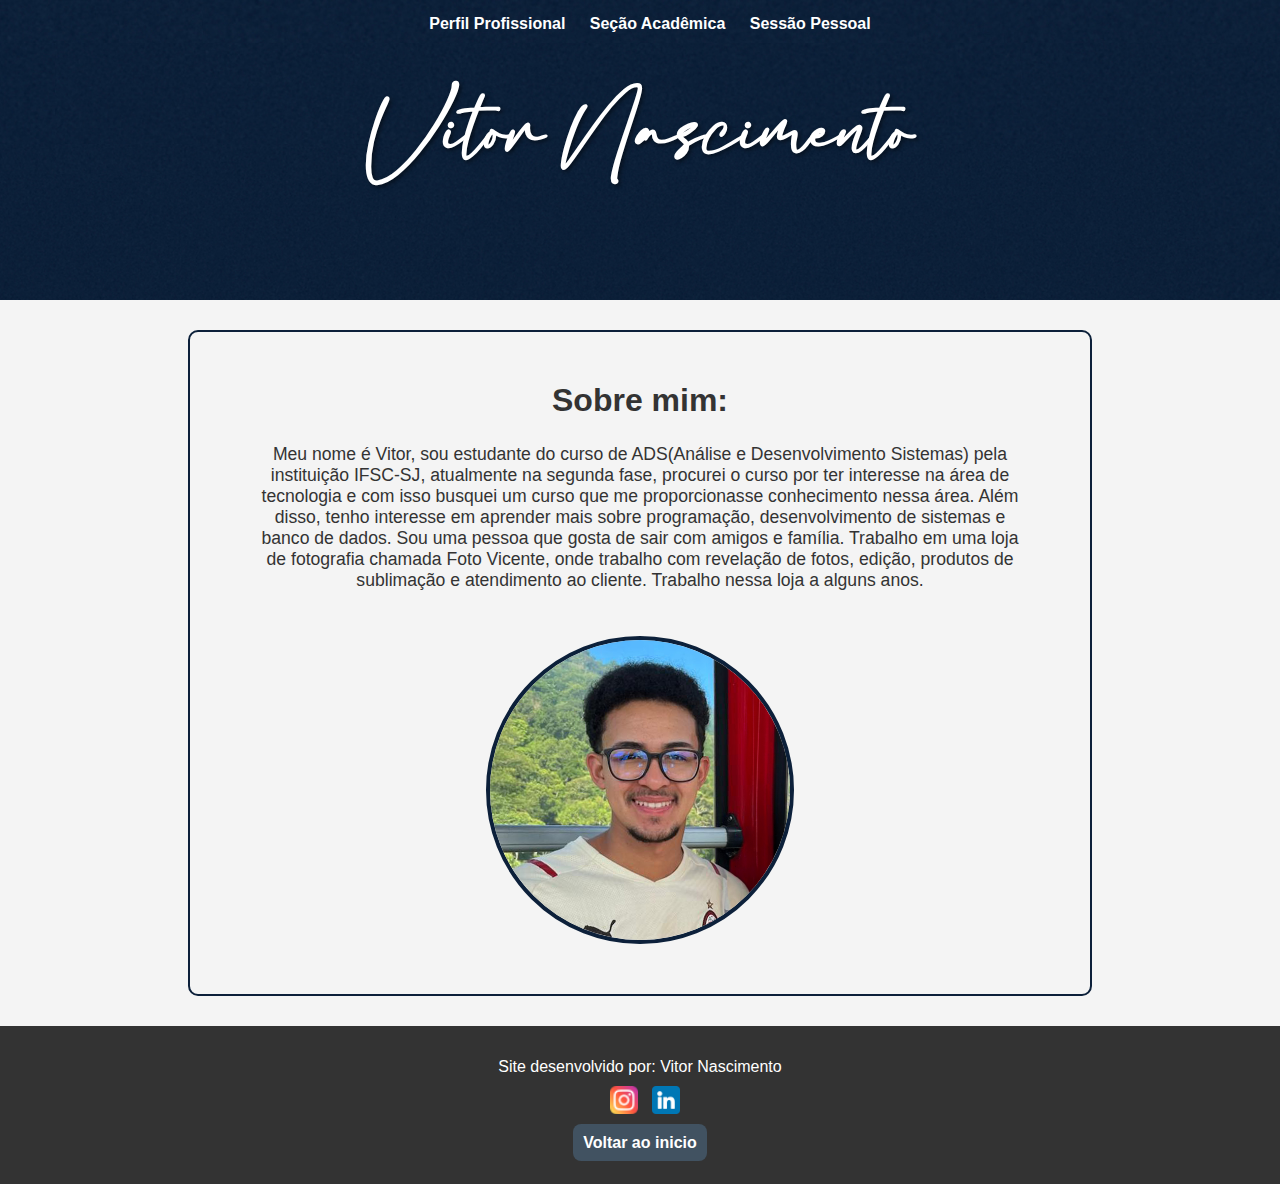
<file: site/paginas/index.html>
<!DOCTYPE html>
<html lang="pt-br">
<head>
    <meta charset="UTF-8">
    <meta name="viewport" content="width=device-width, initial-scale=1.0">
    <link rel="stylesheet" href="style.css">
    <title>Página pessoal</title>
</head>
<body>
    <header>
        <h1>Vitor Nascimento</h1>
    </header>
    <nav>
        <a href="profissional.html">Perfil Profissional</a>
        <a href="academico.html">Seção Acadêmica</a>
        <a href="pessoal.html">Sessão Pessoal</a>
    </nav>
    <main id="main">
        <div id="container-textmain">
            <h1 id="textmain">Sobre mim:</h1>
        <p id="paragrafo_main">Meu nome é Vitor, sou estudante do curso de ADS(Análise e Desenvolvimento Sistemas) pela instituição IFSC-SJ, atualmente na segunda fase, procurei o curso por ter interesse na área de tecnologia e com isso busquei um curso que me proporcionasse conhecimento nessa área. Além disso, tenho interesse em aprender mais sobre programação, desenvolvimento de sistemas e banco de dados. Sou uma pessoa que gosta de sair com amigos e família. Trabalho em uma loja de fotografia chamada Foto Vicente, onde trabalho com revelação de fotos, edição, produtos de sublimação e atendimento ao cliente. Trabalho nessa loja a alguns anos.</p>
        <div id="foto">
            <img class="mainfoto" src="../imagens/minha.jpg" alt="Foto-vitor">
        </div>
        </div>
    </main>
    <footer>
        <p>Site desenvolvido por: Vitor Nascimento</p>
        <p><a class="favicon-redes" href="https://www.instagram.com/vitortwn/" target="_blank"><img src="../imagens/instagram.png" alt="Instagram-icon"></a> <a href="https://www.linkedin.com/in/vitor-nascimento-3647a6301/" target="_blank"><img class="favicon-redes" src="../imagens/linkedin.png" alt="Linkedin-icon"></a></p>
        <p></p>
        <p><a id="voltar" href="#">Voltar ao inicio</a></p>
    </footer>
</body>
</html>
</file>
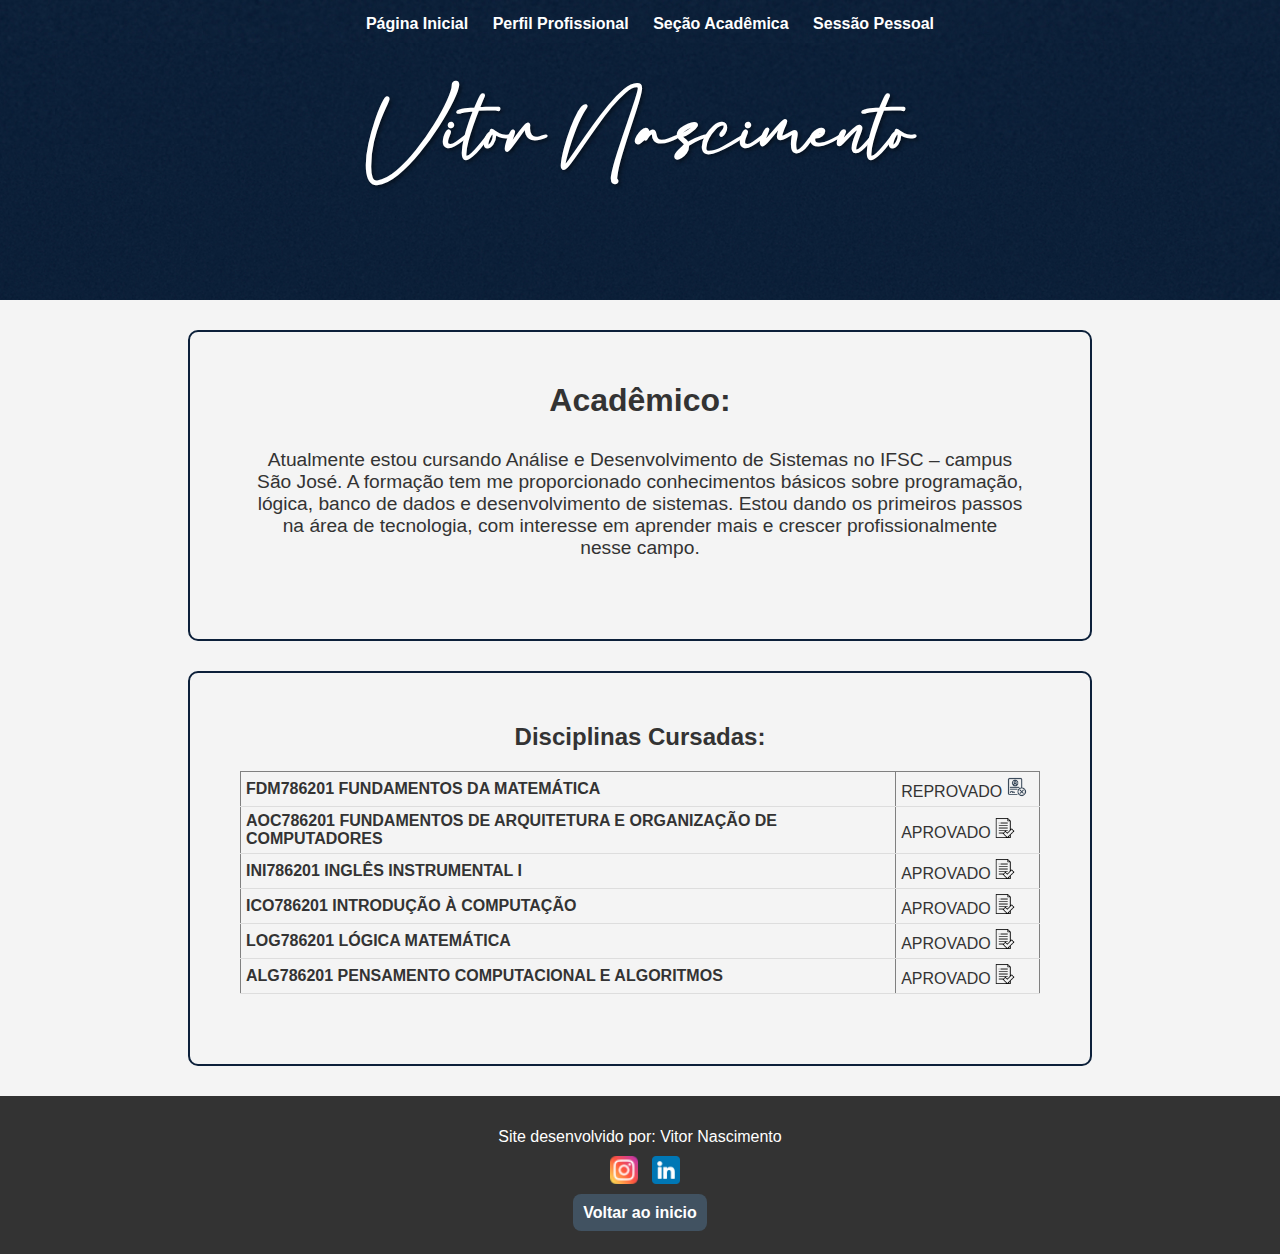
<file: site/paginas/academico.html>
<!DOCTYPE html>
<html lang="pt-br">
<head>
    <meta charset="UTF-8">
    <meta name="viewport" content="width=device-width, initial-scale=1.0">
    <link rel="stylesheet" href="style.css">
    <title>Vitor_Nascimento-Perfil Acadêmico</title>
</head>
<body>
    <header>
        <h1>Vitor Nascimento</h1>
    </header>
    <nav>
        <a href="index.html">Página Inicial</a>
        <a href="profissional.html">Perfil Profissional</a>
        <a href="#">Seção Acadêmica</a>
        <a href="pessoal.html">Sessão Pessoal</a>
    </nav>
    <main>
        <section>
            <div class="container-academico">
                <h1>Acadêmico:</h1>
                <p id="paragrafo-academico">Atualmente estou cursando Análise e Desenvolvimento de Sistemas no IFSC – campus São José. A formação tem me proporcionado conhecimentos básicos sobre programação, lógica, banco de dados e desenvolvimento de sistemas. Estou dando os primeiros passos na área de tecnologia, com interesse em aprender mais e crescer profissionalmente nesse campo.</p>
            </div>
            <div class="container-academico">
                <h2>Disciplinas Cursadas:</h2>
                <table border="1" cellpadding="10" cellspacing="0">
                    <tr>
                        <th>FDM786201 FUNDAMENTOS DA MATEMÁTICA</th>
                        <td>REPROVADO <img class="img-favicon-disciplina" src="../imagens/aceitar.png" alt="reprovado"></td>
                    </tr>
                    <tr>
                        <th>AOC786201	FUNDAMENTOS DE ARQUITETURA E ORGANIZAÇÃO DE COMPUTADORES</th>
                        <td>APROVADO <img class="img-favicon-disciplina" src="../imagens/aprovar (1).png" alt="aprovado"></td>
                    </tr>
                    <tr>
                        <th>INI786201	INGLÊS INSTRUMENTAL I</th>
                        <td>APROVADO <img class="img-favicon-disciplina" src="../imagens/aprovar (1).png" alt="aprovado"></td>
                    </tr>
                    <tr>
                        <th>ICO786201	INTRODUÇÃO À COMPUTAÇÃO</th>
                        <td>APROVADO <img class="img-favicon-disciplina" src="../imagens/aprovar (1).png" alt="aprovado"></td>
                    </tr>
                    <tr>
                        <th>LOG786201	LÓGICA MATEMÁTICA</th>
                        <td>APROVADO <img class="img-favicon-disciplina" src="../imagens/aprovar (1).png" alt="aprovado"></td>
                    </tr>
                    <tr>
                        <th>ALG786201	PENSAMENTO COMPUTACIONAL E ALGORITMOS</th>
                        <td>APROVADO <img class="img-favicon-disciplina" src="../imagens/aprovar (1).png" alt="aprovado"></td>
                    </tr>
                </table>
            </div>
        </section>
    </main>
    <footer>
        <p>Site desenvolvido por: Vitor Nascimento</p>
        <p><a class="favicon-redes" href="https://www.instagram.com/vitortwn/" target="_blank"><img src="../imagens/instagram.png" alt="Instagram-icon"></a> <a href="https://www.linkedin.com/in/vitor-nascimento-3647a6301/" target="_blank"><img class="favicon-redes" src="../imagens/linkedin.png" alt="Linkedin-icon"></a></p>
        <p></p>
        <p><a id="voltar" href="#">Voltar ao inicio</a></p>
    </footer>
</body>
</html>
</file>
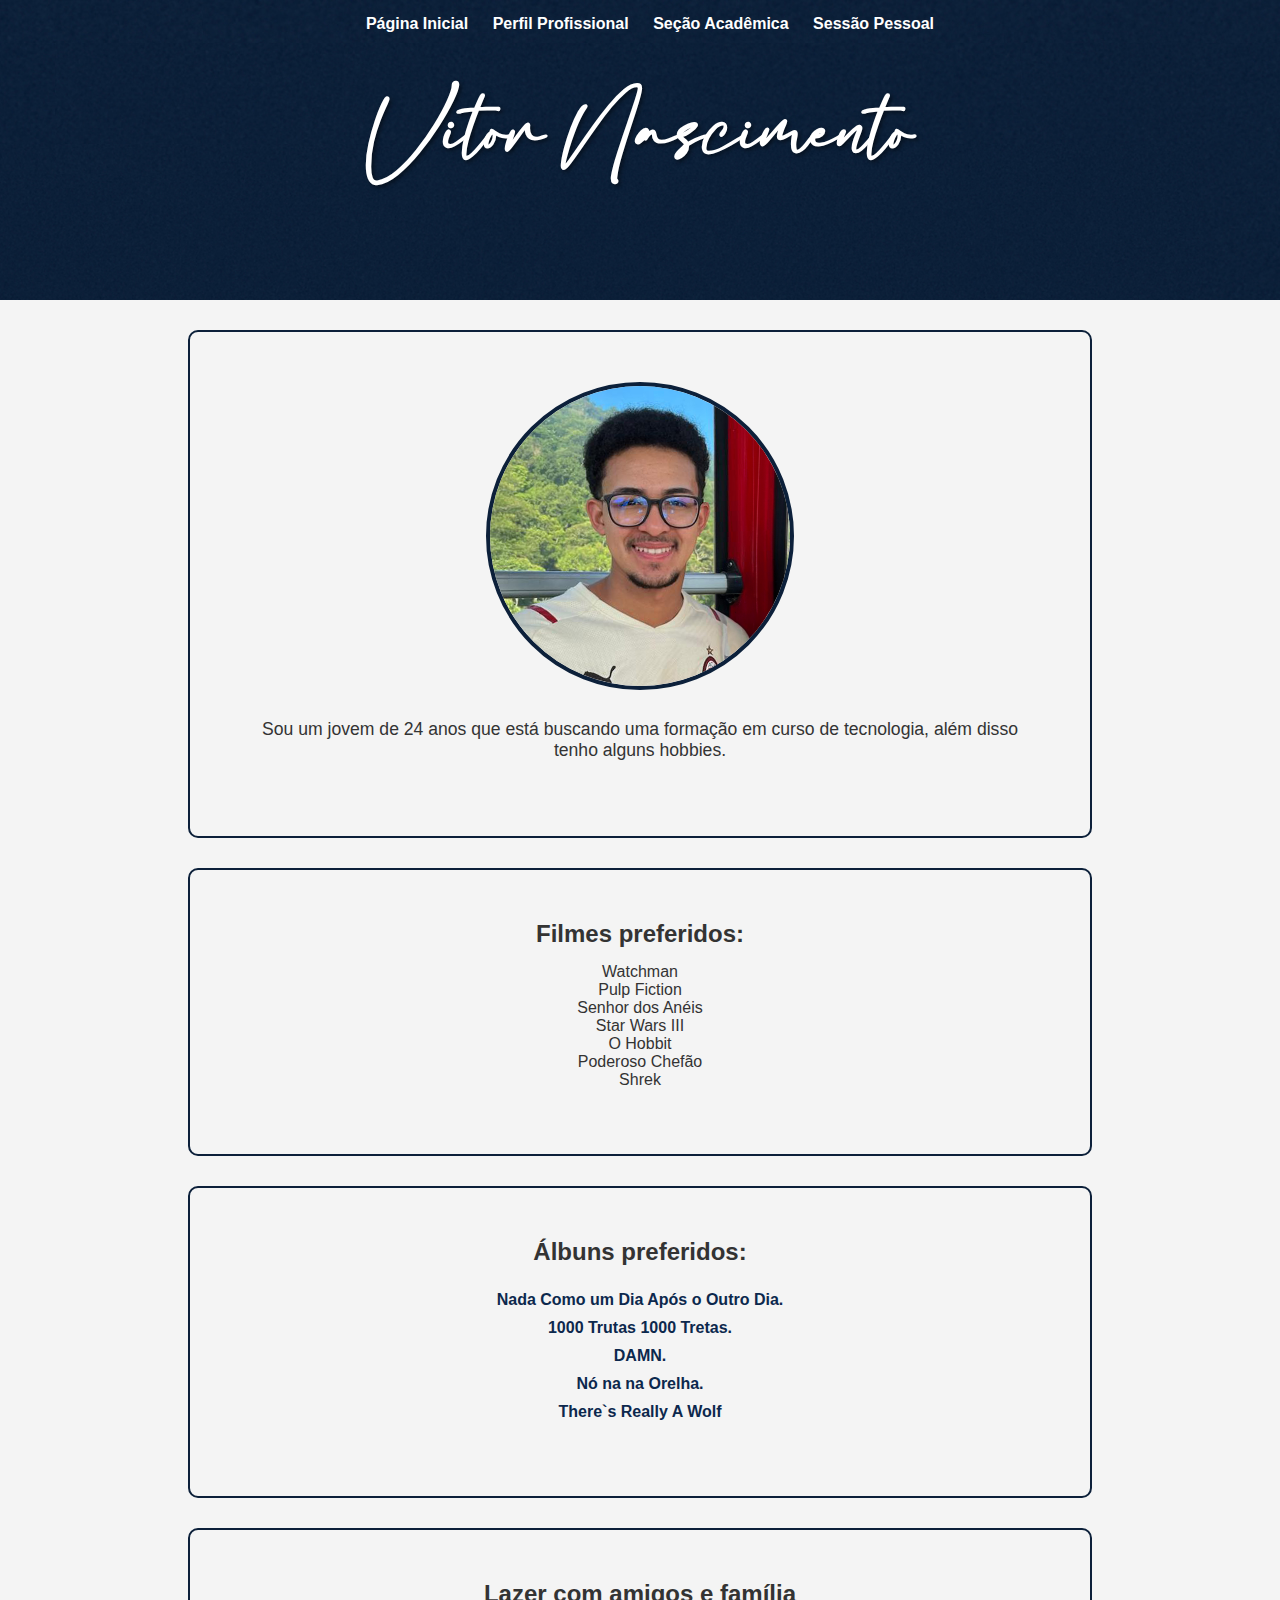
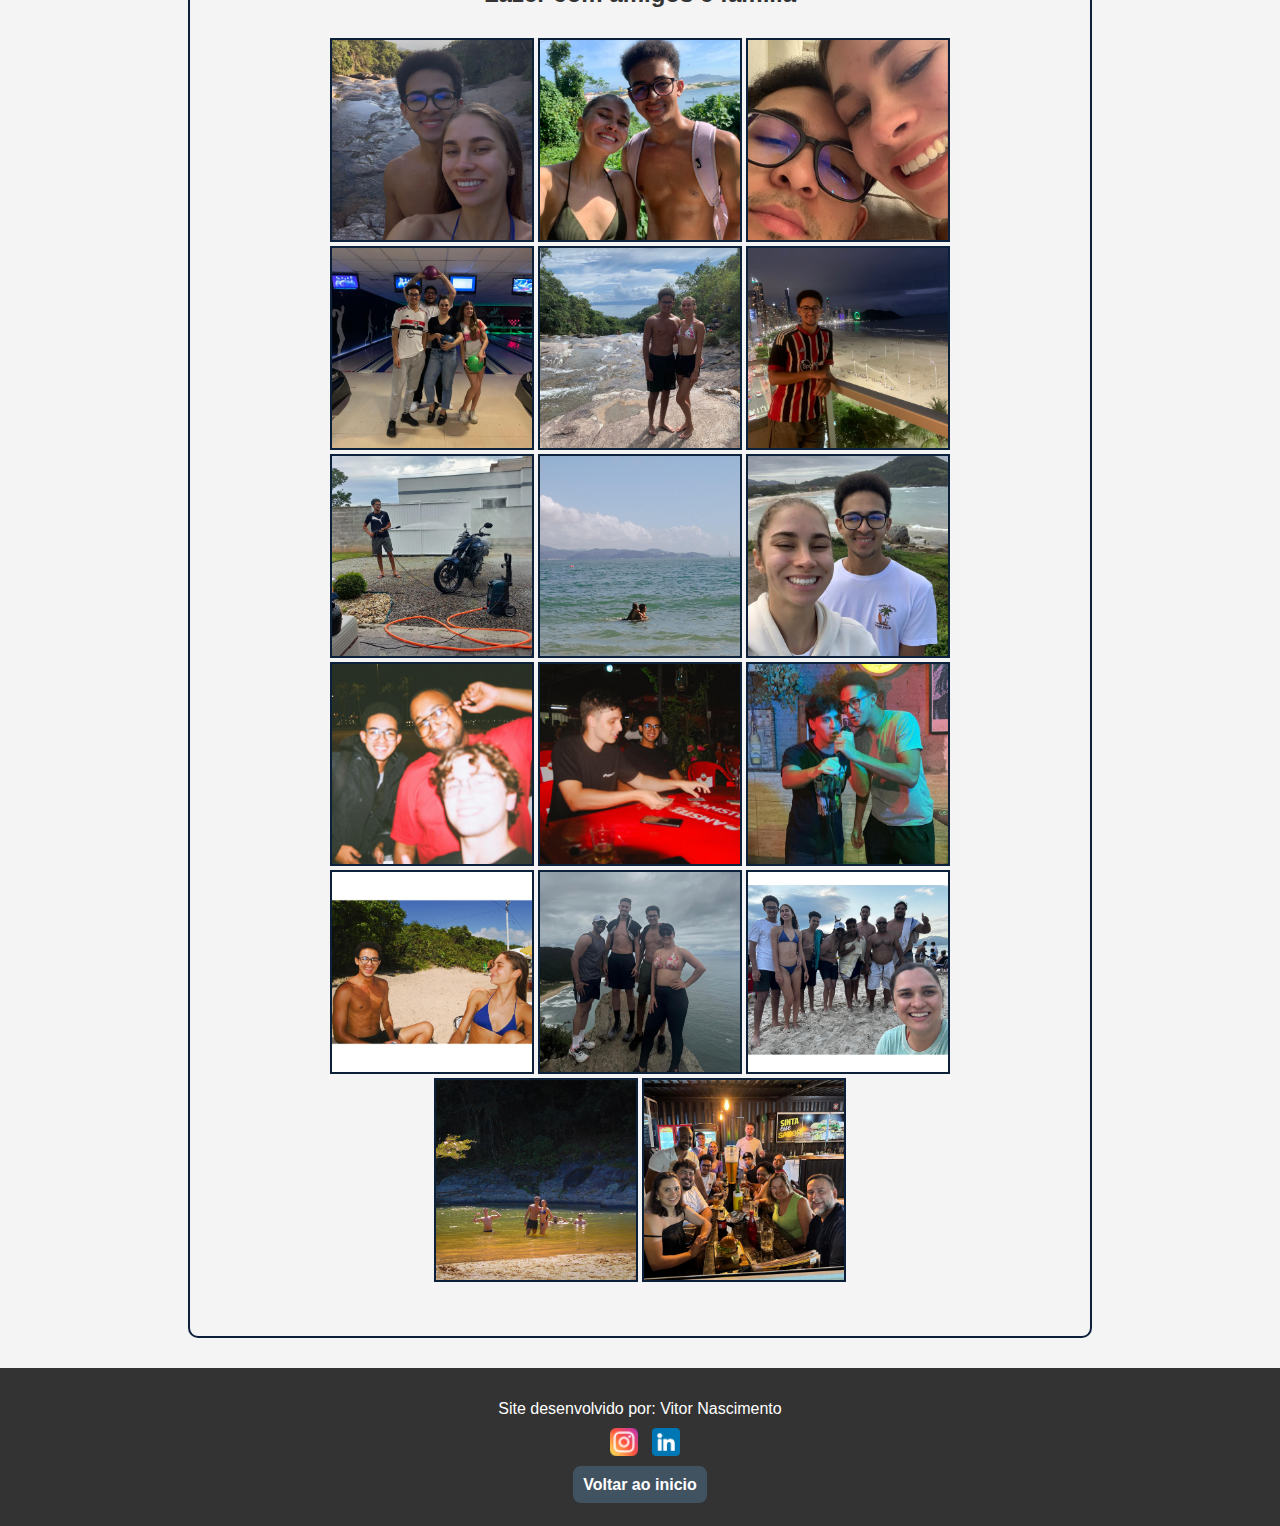
<file: site/paginas/pessoal.html>
<!DOCTYPE html>
<html lang="pt-br">
<head>
    <meta charset="UTF-8">
    <meta name="viewport" content="width=device-width, initial-scale=1.0">
    <link rel="stylesheet" href="style.css">
    <title>Document</title>
</head>
<body>
    <header>
        <h1>Vitor Nascimento</h1>
    </header>
    <nav>
        <a href="index.html">Página Inicial</a>
        <a href="profissional.html">Perfil Profissional</a>
        <a href="academico.html">Seção Acadêmica</a>
        <a href="#">Sessão Pessoal</a>
    </nav>
    <main>
        <section>
            <div id="container-pessoal-1">
                <img class="mainfoto" src="../imagens/minha.jpg" alt="foto-vitor">
                <p id="p-pessoal">Sou um jovem de 24 anos que está buscando uma formação em curso de tecnologia, além disso tenho alguns hobbies.</p>
            </div>
            <div id="container-pessoal-filmes">
                <h2>Filmes preferidos:</h2>
                <ul id="lista-filmes">
                    <li>Watchman</li>
                    <li>Pulp Fiction</li>
                    <li>Senhor dos Anéis</li>
                    <li>Star Wars III</li>
                    <li>O Hobbit</li>
                    <li>Poderoso Chefão</li>
                    <li>Shrek</li>
                </ul>
            </div>
            <div id="container-pessoal-album">
                <h2>Álbuns preferidos:</h2>
                <ul id="lista-albuns">
                    <li><a class="album" href="https://open.spotify.com/intl-pt/album/4HcPzKyKVtcZCwJgesoZWn?si=OFdH35M-TzyrtCTRkqP6Kg" target="_blank">Nada Como um Dia Após o Outro Dia.</a></li>
                    <li><a class="album" href="https://open.spotify.com/intl-pt/album/4QvlTHd5GdQje8nxm9Bude?si=9aVGi5F6Qka3xNiQmAQPzQ" target="_blank">1000 Trutas 1000 Tretas.</a></li>
                    <li><a class="album" href="https://open.spotify.com/intl-pt/album/4eLPsYPBmXABThSJ821sqY?si=7hH1Eta0TI-14-0rOVNtsQ" target="_blank">DAMN.</a></li>
                    <li><a class="album" href="https://open.spotify.com/intl-pt/album/35okb1xF4DPilYtWCL9cAI?si=kdFjETZVTzC9s4zfEHho2g" target="_blank">Nó na na Orelha.</a></li>
                    <li><a class="album" href="https://open.spotify.com/intl-pt/album/0lUL92det7mZ4DaHYmiUEC?si=TKvcdkhjT-OomloFsYUuNw" target="_blank">There`s Really A Wolf</a></li>
                </ul>
            </div>
            <div id="container-pessoal-com-fotos">
                <h2>Lazer com amigos e família</h2>
                <img class="foto-h" src="../imagens/hobbies (1) .jpg" alt="foto-vitor-hobbies" style="width: 200px;">
                <img class="foto-h" src="../imagens/hobbies (1).jpg" alt="foto-vitor-hobbies" style="width: 200px;">
                <img class="foto-h" src="../imagens/hobbies (10).jpg" alt="foto-vitor-hobbies" style="width: 200px;">
                <img class="foto-h" src="../imagens/hobbies (11).jpg" alt="foto-vitor-hobbies" style="width: 200px;">
                <img class="foto-h" src="../imagens/hobbies (12).jpg" alt="foto-vitor-hobbies" style="width: 200px;">
                <img class="foto-h" src="../imagens/hobbies (13).jpg" alt="foto-vitor-hobbies" style="width: 200px;">
                <img class="foto-h" src="../imagens/hobbies (2).jpg" alt="foto-vitor-hobbies" style="width: 200px;">
                <img class="foto-h" src="../imagens/hobbies (3).jpg" alt="foto-vitor-hobbies" style="width: 200px;">
                <img class="foto-h" src="../imagens/hobbies (4).jpg" alt="foto-vitor-hobbies" style="width: 200px;">
                <img class="foto-h" src="../imagens/hobbies (5).jpg" alt="foto-vitor-hobbies" style="width: 200px;">
                <img class="foto-h" src="../imagens/hobbies (6).jpg" alt="foto-vitor-hobbies" style="width: 200px;">
                <img class="foto-h" src="../imagens/hobbies (7).jpg" alt="foto-vitor-hobbies" style="width: 200px;">
                <img class="foto-h" src="../imagens/hobbies (8).jpg" alt="foto-vitor-hobbies" style="width: 200px;">
                <img class="foto-h" src="../imagens/hobbies (9).jpg" alt="foto-vitor-hobbies" style="width: 200px;">
                <img class="foto-h" src="../imagens/hobbies (16).jpg" alt="foto-vitor-hobbies" style="width: 200px;">
                <img class="foto-h" src="../imagens/hobbies (15).jpg" alt="foto-vitor-hobbies" style="width: 200px;">
                <img class="foto-h" src="../imagens/hobbies (14).jpg" alt="foto-vitor-hobbies" style="width: 200px;">
            </div>
        </section>
    </main>
    <footer>
        <p>Site desenvolvido por: Vitor Nascimento</p>
        <p><a class="favicon-redes" href="https://www.instagram.com/vitortwn/" target="_blank"><img src="../imagens/instagram.png" alt="Instagram-icon"></a> <a href="https://www.linkedin.com/in/vitor-nascimento-3647a6301/" target="_blank"><img class="favicon-redes" src="../imagens/linkedin.png" alt="Linkedin-icon"></a></p>
        <p></p>
        <p><a id="voltar" href="#">Voltar ao inicio</a></p>
    </footer>
</body>
</html>
</file>
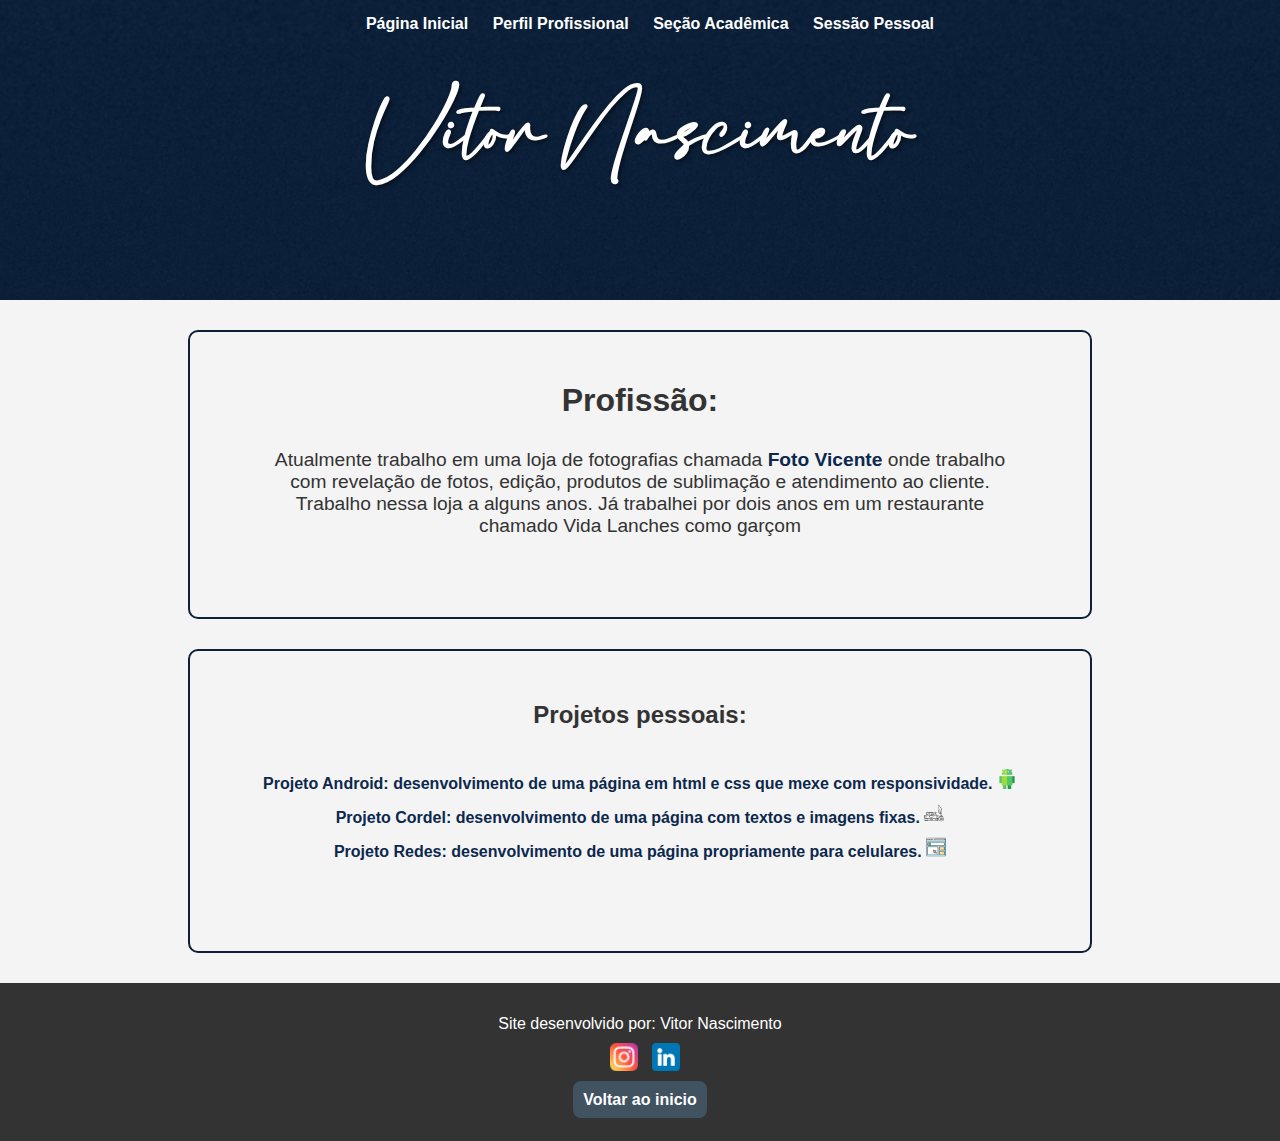
<file: site/paginas/profissional.html>
<!DOCTYPE html>
<html lang="pt-br">
<head>
    <meta charset="UTF-8">
    <meta name="viewport" content="width=device-width, initial-scale=1.0">
    <link rel="stylesheet" href="style.css">
    <title>Vitor_Nascimento-Perfil Profissional</title>
</head>
<body>
    <header>
        <h1>Vitor Nascimento</h1>
    </header>
    <nav>
        <a href="index.html">Página Inicial</a>
        <a href="#">Perfil Profissional</a>
        <a href="academico.html">Seção Acadêmica</a>
        <a href="pessoal.html">Sessão Pessoal</a>
    </nav>

    <main>
        <div class="container-profissional">
            <h1>Profissão:</h1>
        <p id="paragrafo-profissional">Atualmente trabalho em uma loja de fotografias chamada 
        <a id="link-prof" href="https://www.google.com/search?client=firefox-b-e&channel=entpr&q=foto+vicente" target="_blank">Foto Vicente</a>
        onde trabalho com revelação de fotos, edição, produtos de sublimação e atendimento ao cliente. Trabalho nessa loja a alguns anos.
        Já trabalhei por dois anos em um restaurante chamado Vida Lanches como garçom</p>
        </div>
        <div class="container-profissional">
            <h2>Projetos pessoais:</h2>
            <ul id="projetos">
                <li ><a class="link-proj" href="https://github.com/Vitor-TWN/projeto-android" target="_blank">Projeto Android: desenvolvimento de uma página em html e css que mexe com responsividade. <img class="img-proj" src="../imagens/android.png" alt="android"></a></li>
                <li ><a class="link-proj" href="https://github.com/Vitor-TWN/Projeto-Cordel" target="_blank">Projeto Cordel: desenvolvimento de uma página com textos e imagens fixas. <img class="img-proj" src="../imagens/literatura.png" alt="cordel"></a></li>
                <li ><a class="link-proj" href="https://github.com/Vitor-TWN/Projeto-redes" target="_blank">Projeto Redes: desenvolvimento de uma página propriamente para celulares. <img class="img-proj" src="../imagens/rede-internet.png" alt="redes"></a></li>
            </ul>
        </div>
    </main>

    <footer>
        <p>Site desenvolvido por: Vitor Nascimento</p>
        <p><a class="favicon-redes" href="https://www.instagram.com/vitortwn/" target="_blank"><img src="../imagens/instagram.png" alt="Instagram-icon"></a> <a href="https://www.linkedin.com/in/vitor-nascimento-3647a6301/" target="_blank"><img class="favicon-redes" src="../imagens/linkedin.png" alt="Linkedin-icon"></a></p>
        <p></p>
        <p><a id="voltar" href="#">Voltar ao inicio</a></p>
    </footer>
</body>
</html>
</file>
<file: site/paginas/style.css>
@charset "UTF-8";

* {
    margin: 0px;
    padding: 0px;
}


@font-face {
    font-family: Bacalisties;
    src: url(../font/Bacalisties.ttf) format('truetype');
    font-weight: normal;
}

body {
    font-family: Arial, sans-serif;
    background-color: #f4f4f4;
    color: #333;
    display: flex;
    flex-direction: column; /* Flexbox para organizar o layout */
    min-height: 100vh; /* Garante que o footer fique na parte inferior */
}

header {
    background-image: url(../imagens/fundoheader.jpg);
    position: static;
    background-attachment: fixed; 
    background-position: center;
    background-size: cover;
    padding-bottom: 30px;
    padding-top: 40px;
    margin-top: -20px;
    font-family: Bacalisties;
    font-size: 2em;
    min-height: 250px;
    max-height: 300px;
}

header h1 {
    color: white;
    text-align: center;
    font-size: 2.5em;
    margin-top: 50px;
    text-shadow: 2px 2px 4px rgba(0, 0, 0, 0.5);
    
}

nav { 
    position: fixed;
    text-align: center;
    background-image: url(../imagens/fundoheader.jpg);
    top: 0px;
    left: 0px;
    width: 100%;
    z-index: 100;
    padding: 10px;
    padding-top: 15px;


}

nav > a {
    color: white;
    padding: 10px;
    border-radius: 5px;
    text-decoration: none;
    font-weight: bold;
    transition-duration: 0.2s;
    border-radius: 0px 0px 20px 20px;
}

nav > a:hover{
    background-color: rgb(95, 114, 150);
    color: rgb(221, 222, 224);
    border-radius: 20px;
}

#container-textmain {
    text-align: center;
    border-radius: 10px ;
    border: #0c203a solid 2px;
    display: grid;
    grid-template-rows: auto 1fr;
    padding: 50px;
    margin: auto;
    margin-top: 30px;
    margin-bottom: 30px;
    min-width: 280px;
    max-width: 800px;
    text-align: center;

}

#main > #container-textmain:hover {
    background-color: #112c4e;
    color: white;
    transition: 0.3s;
}

#foto {
    position: relative;
}

#foto {
    display: flex;
    justify-content: center;
    align-items: center;
    margin-top: 20px;
}

#paragrafo_main {
    font-size: 1.1em;
    margin: 15px 0;
    text-align: center;
    padding: 10px;
}

.mainfoto {
    width: 300px;
    height: auto;
    border-radius: 50%;
    border: 4px solid #0c203a;
}

footer {
    background-color: #333;
    color: #fff;
    text-align: center;
    padding: 2em 0;
    
}

footer p {
    margin: 0.5rem 0;
    text-align: center;
    margin: 0 auto;
}

footer img {
    width: 28px; 
    vertical-align: middle;
    margin: 10px 0px 20px 10px;
    background-attachment: fixed;
    justify-content: center;
    align-items: center ;
}

#voltar {
    background-color: #415261;
    color: rgb(255, 255, 255);
    padding: 10px;
    border-radius: 5px;
    text-decoration: none;
    font-weight: bold;
    transition-duration: 0.2s;
    border-radius: 8px;
    margin-top: 20px;
}

.container-profissional {
    text-align: center;
    border-radius: 10px ;
    border: #0c203a solid 2px;
    display: grid;
    grid-template-rows: auto 1fr;
    padding: 50px;
    margin: auto;
    margin-top: 30px;
    margin-bottom: 30px;
    min-width: 280px;
    max-width: 800px;
    text-align: center;
}

.container-profissional > #paragrafo-profissional {
    font-size: 1.2em;
    margin: 15px 0;
    text-align: center;
    padding: 15px;
}

#link-prof {
    text-decoration: none;
    color: #0c284d;
    font-weight: bold;
    transition-duration: 0.2s;
    border-radius: 8px;
}
#link-prof:hover {
    background-color: #415261;
    color: rgb(255, 255, 255);
    padding: 1px;
    border-radius: 5px;
    text-decoration: none;
    font-weight: bold;
    transition-duration: 0.2s;
    border-radius: 4px;
}

#projetos {
    list-style: none;
    padding: 10px;
    margin: 20px 0;
}

.link-proj {
    text-decoration: none;
    color: #0c284d;
    font-weight: bold;
    transition-duration: 0.2s;
    border-radius: 8px;
    padding: auto;
    margin: 10px 0;
    display: block;
}
.link-proj:hover {
    background-color: #7a8c9c;
    color: rgb(255, 255, 255);
    padding: 5px;
    border-radius: 5px;
    text-decoration: none;
    font-weight: bold;
    transition-duration: 0.2s;
    border-radius: 4px;
}

.img-proj {
    width: 20px;
}

.img-favicon-disciplina {
    width: 20px;
    margin-right: 5px;
}

.container-academico {
    text-align: center;
    border-radius: 10px ;
    border: #0c203a solid 2px;
    display: grid;
    grid-template-rows: auto 1fr;
    padding: 50px;
    margin: auto;
    margin-top: 30px;
    margin-bottom: 30px;
    min-width: 280px;
    max-width: 800px;
    text-align: center;
}
.container-academico > #paragrafo-academico {
    font-size: 1.2em;
    margin: 15px 0;
    text-align: center;
    padding: 15px;
}

table {
    width: 100%;
    border-collapse: collapse;
    margin: 20px 0;
}
th, td {
    padding: 5px;
    text-align: left;
    border-bottom: 1px solid #ddd;
}

td {
    width: 18%;
}

#container-pessoal-1 {
    text-align: center;
    border-radius: 10px ;
    border: #0c203a solid 2px;
    grid-template-rows: auto 1fr;
    padding: 50px;
    margin: auto;
    margin-top: 30px;
    margin-bottom: 30px;
    min-width: 280px;
    max-width: 800px;
    text-align: center;
}

#p-pessoal {
    font-size: 1.1em;
    margin: 15px 0;
    text-align: center;
    padding: 10px;
}

#container-pessoal-filmes {
    text-align: center;
    border-radius: 10px ;
    border: #0c203a solid 2px;
    grid-template-rows: auto 1fr;
    padding: 50px;
    margin: auto;
    margin-top: 30px;
    margin-bottom: 30px;
    min-width: 280px;
    max-width: 800px;
    text-align: center;
}

#lista-filmes {
    list-style: none;
    padding: 5px;
    margin: 10px 10px 10px 10px;
}

#container-pessoal-album {
    text-align: center;
    border-radius: 10px ;
    border: #0c203a solid 2px;
    grid-template-rows: auto 1fr;
    padding: 50px;
    margin: auto;
    margin-top: 30px;
    margin-bottom: 30px;
    min-width: 280px;
    max-width: 800px;
    text-align: center;
}

#lista-albuns {
    list-style: none;
    padding: 5px;
    margin: 10px 10px 10px 10px;
}

.album {
    text-decoration: none;
    color: #0c284d;
    font-weight: bold;
    transition-duration: 0.2s;
    border-radius: 8px;
    padding: auto;
    margin: 10px 0;
    display: block;
}
.album:hover {
    background-color: #7a8c9c;
    color: rgb(255, 255, 255);
    padding: 5px;
    border-radius: 5px;
    text-decoration: none;
    font-weight: bold;
    transition-duration: 0.2s;
    border-radius: 4px;
}

#container-pessoal-com-fotos {
    text-align: center;
    border-radius: 10px ;
    border: #0c203a solid 2px;
    grid-template-rows: auto 1fr;
    padding: 50px;
    margin: auto;
    margin-top: 30px;
    margin-bottom: 30px;
    min-width: 280px;
    max-width: 800px;
    text-align: center;
}

.foto-h {
    width: 300px;
    height: auto;
    border: 2px solid #0c203a;
}

.foto-h:hover {
    border: 2px solid #415261;
    transition: 0.3s;
}

#container-pessoal-com-fotos h2 {
    margin-bottom: 30px;
}
</file>
